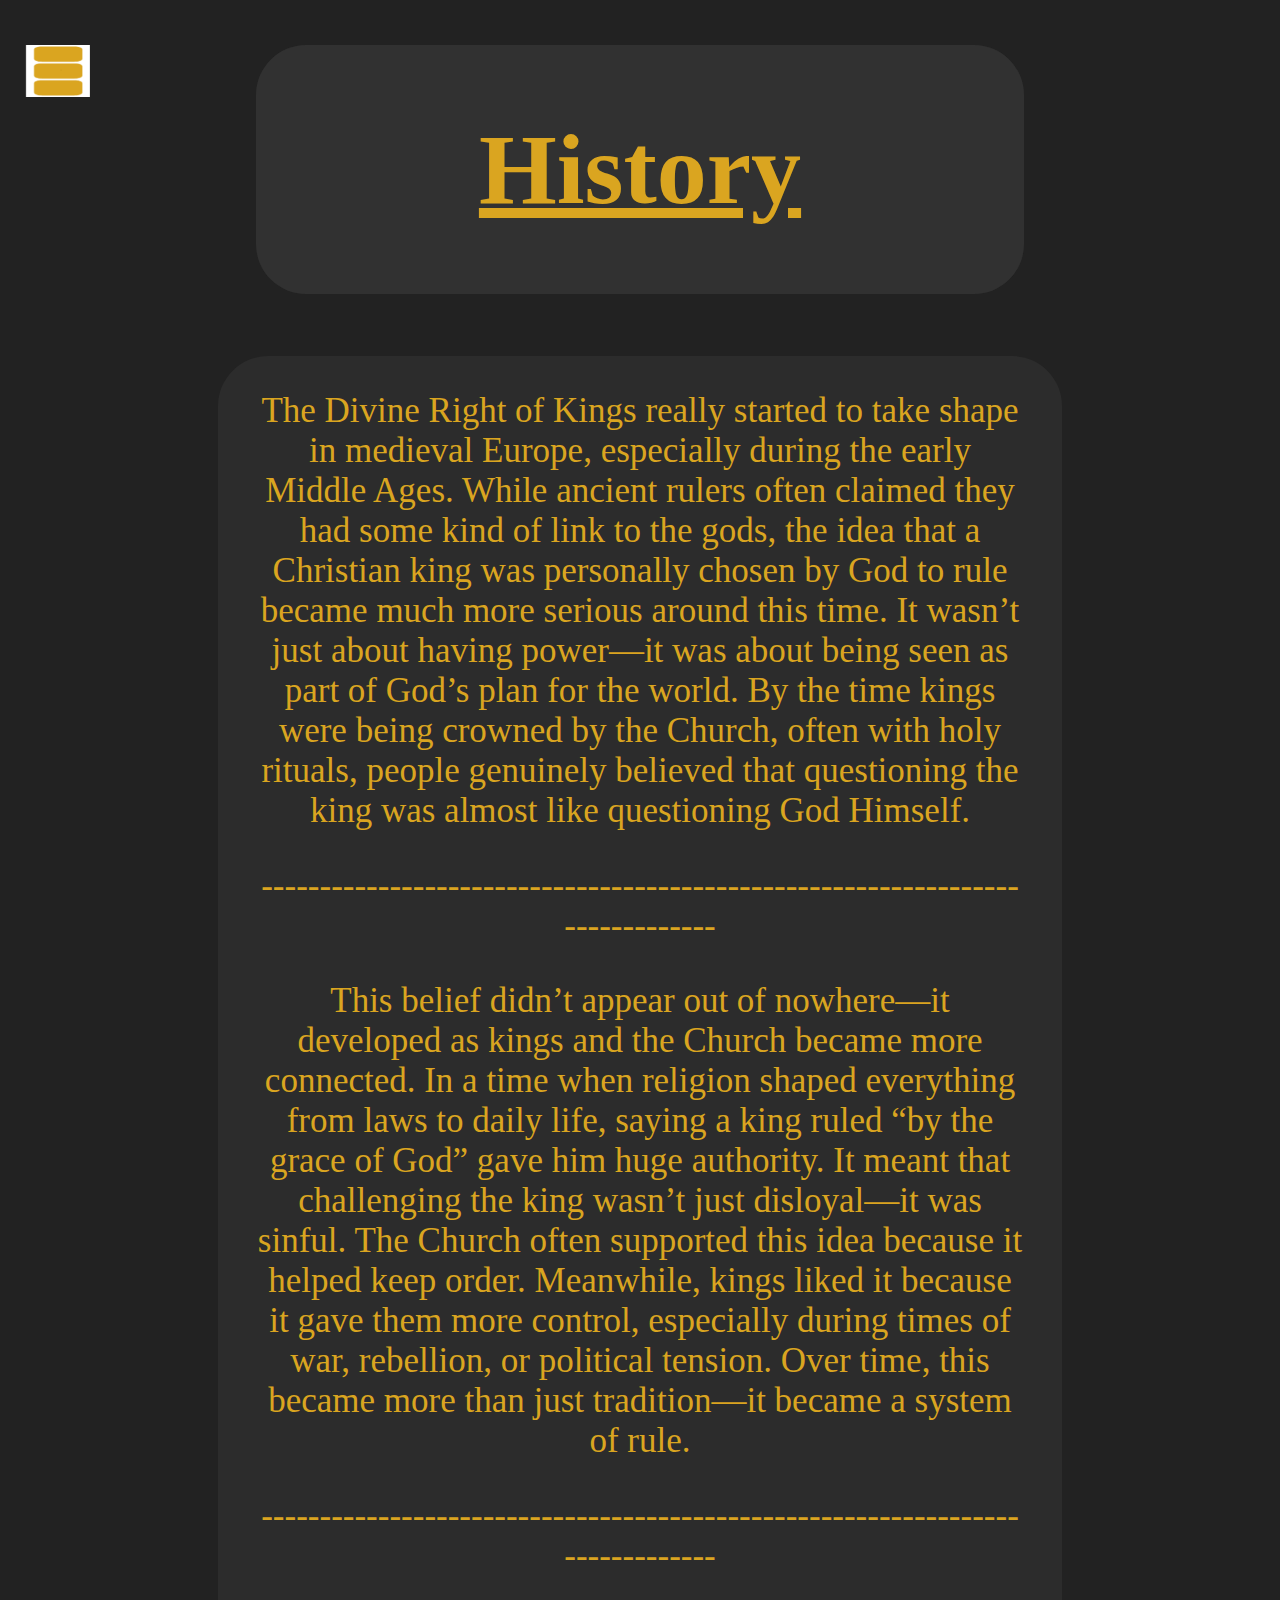
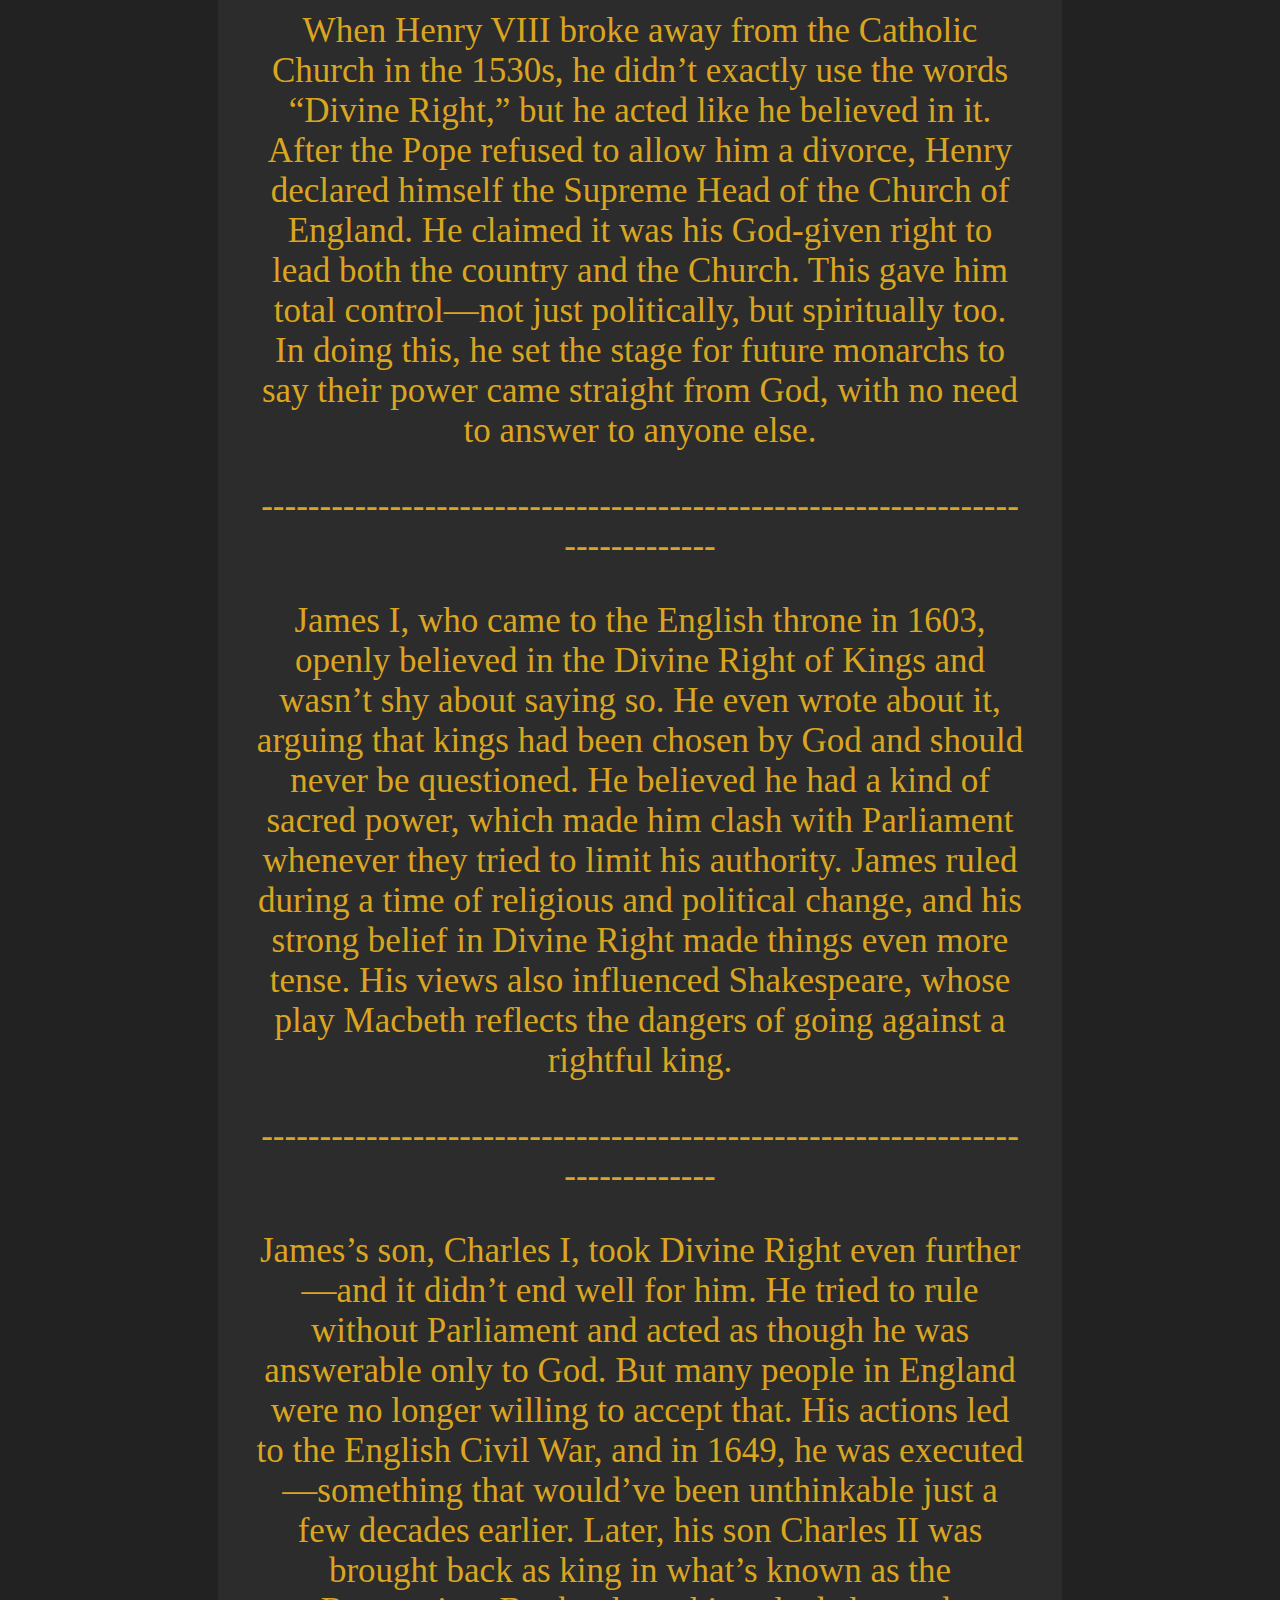
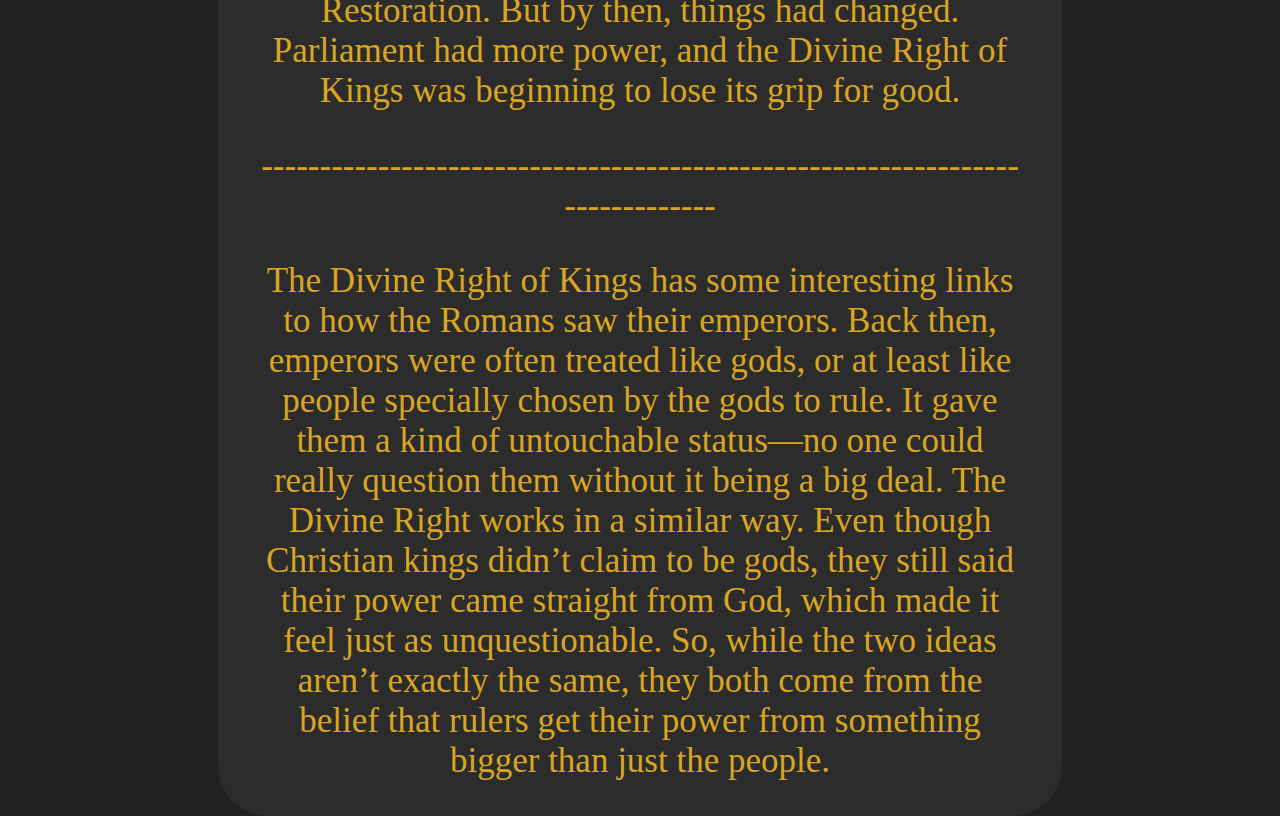
<file: history.html>
<!DOCTYPE html>
<html>
<head>
    <link rel="stylesheet" href="cutesy.css">
    <meta charset="UTF-8" />
    <title>title</title>
</head>
<body>
<img src="lines.png" class="lines" id="lines" onclick="nav()">
<div class="Text" id="Text">
    <div class="headingflex">
        <h1>History</h1>
    </div>
        <div class="subheadingflex text">
        <p>The Divine Right of Kings really started to take shape in medieval Europe, especially during the early Middle Ages. While ancient rulers often claimed they had some kind of link to the gods, the idea that a Christian king was personally chosen by God to rule became much more serious around this time. It wasn’t just about having power—it was about being seen as part of God’s plan for the world. By the time kings were being crowned by the Church, often with holy rituals, people genuinely believed that questioning the king was almost like questioning God Himself.</p>
        <p>------------------------------------------------------------------------------</p>
        <p>This belief didn’t appear out of nowhere—it developed as kings and the Church became more connected. In a time when religion shaped everything from laws to daily life, saying a king ruled “by the grace of God” gave him huge authority. It meant that challenging the king wasn’t just disloyal—it was sinful. The Church often supported this idea because it helped keep order. Meanwhile, kings liked it because it gave them more control, especially during times of war, rebellion, or political tension. Over time, this became more than just tradition—it became a system of rule.</p>
        <p>------------------------------------------------------------------------------</p>
        <p>When Henry VIII broke away from the Catholic Church in the 1530s, he didn’t exactly use the words “Divine Right,” but he acted like he believed in it. After the Pope refused to allow him a divorce, Henry declared himself the Supreme Head of the Church of England. He claimed it was his God-given right to lead both the country and the Church. This gave him total control—not just politically, but spiritually too. In doing this, he set the stage for future monarchs to say their power came straight from God, with no need to answer to anyone else.</p>
        <p>------------------------------------------------------------------------------</p>
        <p>James I, who came to the English throne in 1603, openly believed in the Divine Right of Kings and wasn’t shy about saying so. He even wrote about it, arguing that kings had been chosen by God and should never be questioned. He believed he had a kind of sacred power, which made him clash with Parliament whenever they tried to limit his authority. James ruled during a time of religious and political change, and his strong belief in Divine Right made things even more tense. His views also influenced Shakespeare, whose play Macbeth reflects the dangers of going against a rightful king.</p>
        <p>------------------------------------------------------------------------------</p>
        <p>James’s son, Charles I, took Divine Right even further—and it didn’t end well for him. He tried to rule without Parliament and acted as though he was answerable only to God. But many people in England were no longer willing to accept that. His actions led to the English Civil War, and in 1649, he was executed—something that would’ve been unthinkable just a few decades earlier. Later, his son Charles II was brought back as king in what’s known as the Restoration. But by then, things had changed. Parliament had more power, and the Divine Right of Kings was beginning to lose its grip for good.</p>
        <p>------------------------------------------------------------------------------</p>
        <p>The Divine Right of Kings has some interesting links to how the Romans saw their emperors. Back then, emperors were often treated like gods, or at least like people specially chosen by the gods to rule. It gave them a kind of untouchable status—no one could really question them without it being a big deal. The Divine Right works in a similar way. Even though Christian kings didn’t claim to be gods, they still said their power came straight from God, which made it feel just as unquestionable. So, while the two ideas aren’t exactly the same, they both come from the belief that rulers get their power from something bigger than just the people.</p>
    </div>
</div>
    <div id="nav">
        <a href="index.html">
            <div class="navD D1">
                Home
            </div>
            <br>
        </a>
        <a href="macbeth.html">
            <div class="navD D2">
                Macbeth
            </div>
            <br>
        </a>
        <a href="history.html ">
            <div class="navD D3 active">
                History
            </div>
            <br>
        </a>
        <a href="impact.html">
            <div class="navD D4">
                Impact
            </div>
            <br>
        </a>
        <a href="references.html">
            <div class="navD D5">
                References
            </div>
            <br>
        </a>
    </div>
<script src="index.js"></script>
</body>
</html>
</file>
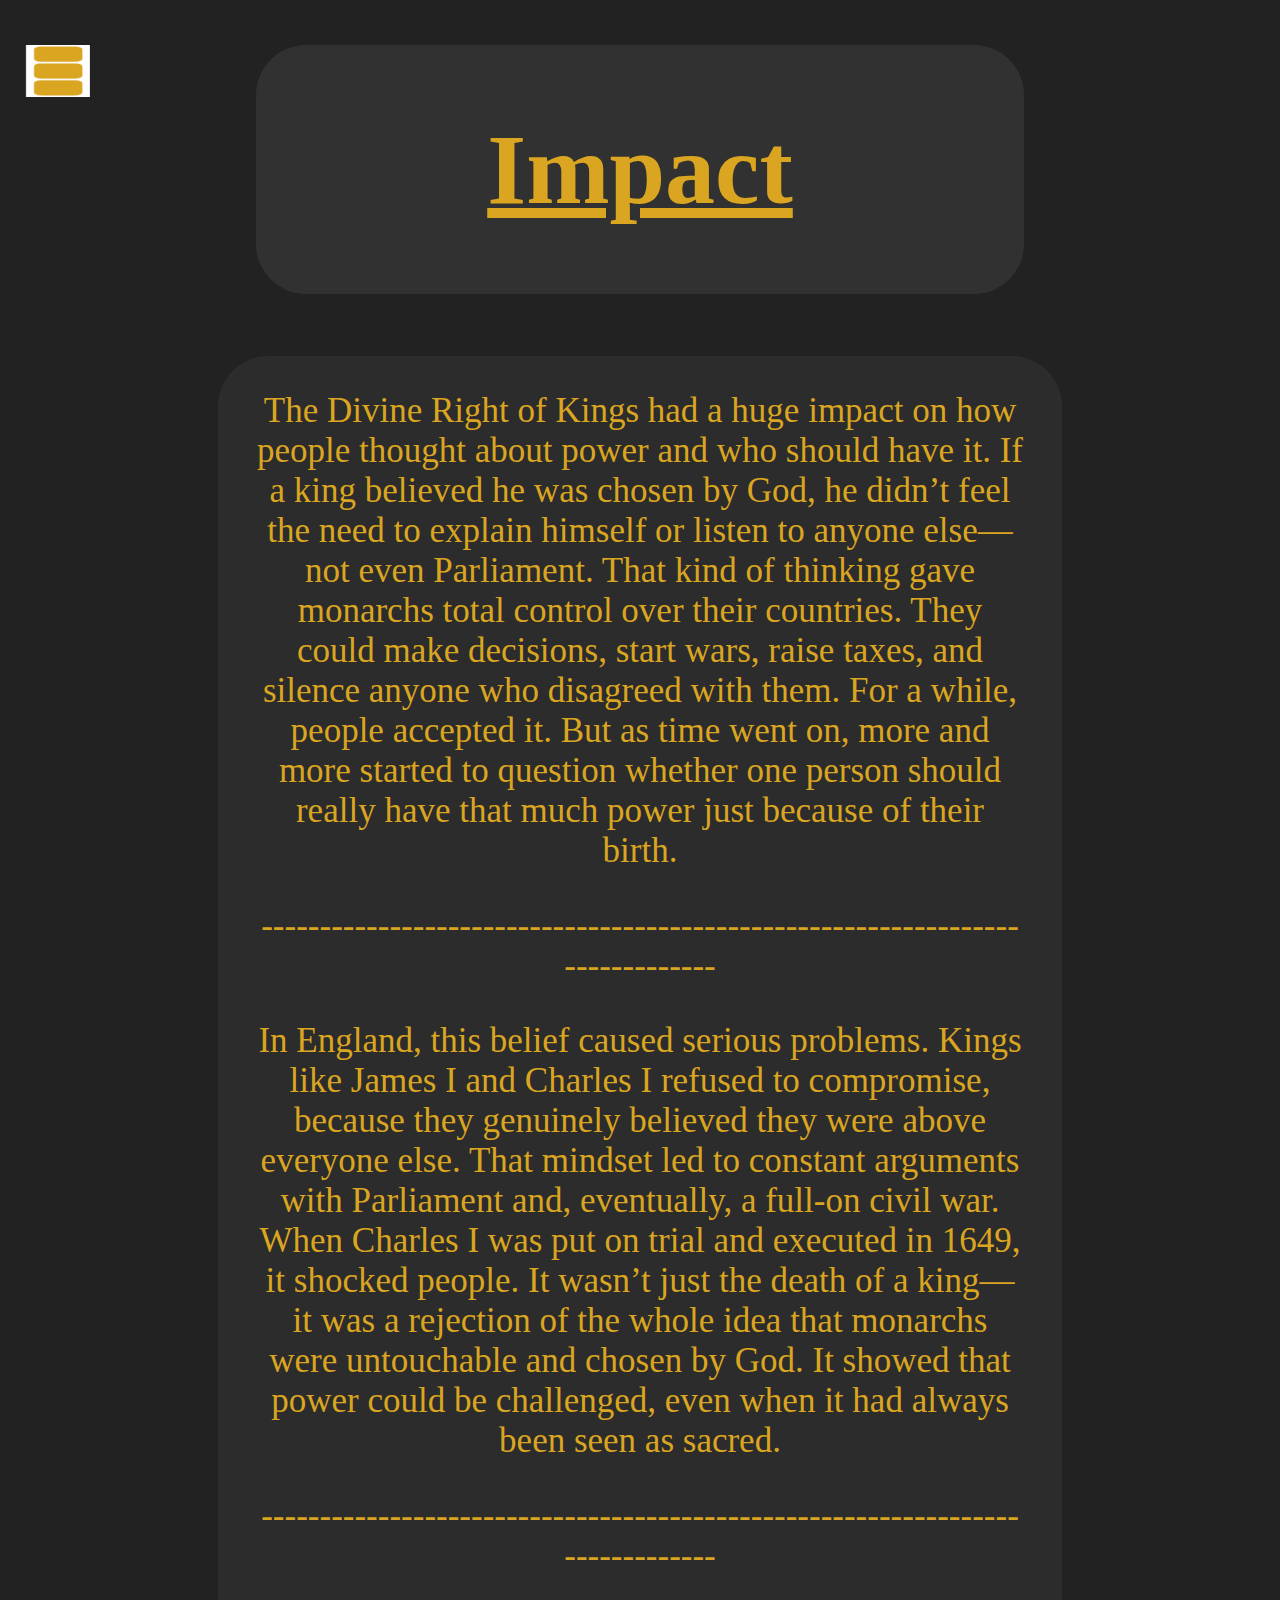
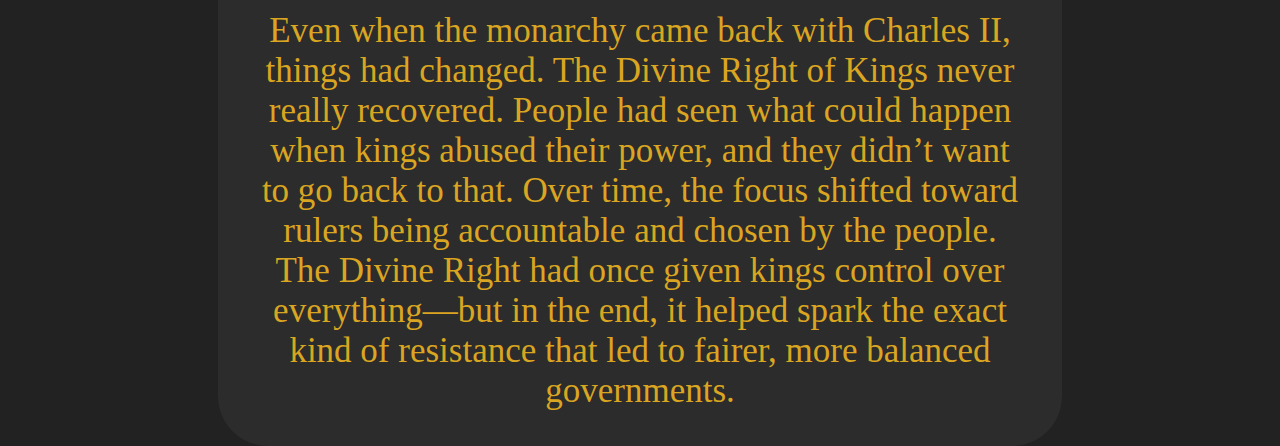
<file: impact.html>
<!DOCTYPE html>
<html>
<head>
    <link rel="stylesheet" href="cutesy.css">
    <meta charset="UTF-8" />
    <title>Impact</title>
</head>
<body>
<img src="lines.png" class="lines" id="lines" onclick="nav()">
<div class="Text" id="Text">
    <div class="headingflex">
        <h1>Impact</h1>
    </div>
    <div class="subheadingflex text">
        <p>The Divine Right of Kings had a huge impact on how people thought about power and who should have it. If a king believed he was chosen by God, he didn’t feel the need to explain himself or listen to anyone else—not even Parliament. That kind of thinking gave monarchs total control over their countries. They could make decisions, start wars, raise taxes, and silence anyone who disagreed with them. For a while, people accepted it. But as time went on, more and more started to question whether one person should really have that much power just because of their birth.</p>
        <p>------------------------------------------------------------------------------</p>
        <p>In England, this belief caused serious problems. Kings like James I and Charles I refused to compromise, because they genuinely believed they were above everyone else. That mindset led to constant arguments with Parliament and, eventually, a full-on civil war. When Charles I was put on trial and executed in 1649, it shocked people. It wasn’t just the death of a king—it was a rejection of the whole idea that monarchs were untouchable and chosen by God. It showed that power could be challenged, even when it had always been seen as sacred.</p>
        <p>------------------------------------------------------------------------------</p>
        <p>Even when the monarchy came back with Charles II, things had changed. The Divine Right of Kings never really recovered. People had seen what could happen when kings abused their power, and they didn’t want to go back to that. Over time, the focus shifted toward rulers being accountable and chosen by the people. The Divine Right had once given kings control over everything—but in the end, it helped spark the exact kind of resistance that led to fairer, more balanced governments.</p>
    </div>
</div>
    <div id="nav">
        <a href="index.html">
            <div class="navD D1">
                Home
            </div>
            <br>
        </a>
        <a href="macbeth.html">
            <div class="navD D2">
                Macbeth
            </div>
            <br>
        </a>
        <a href="history.html ">
            <div class="navD D3">
                History
            </div>
            <br>
        </a>
        <a href="impact.html">
            <div class="navD D4 active">
                Impact
            </div>
            <br>
        </a>
        <a href="references.html">
            <div class="navD D5">
                References
            </div>
            <br>
        </a>
    </div>
<script src="index.js"></script>
</body>
</html>
</file>
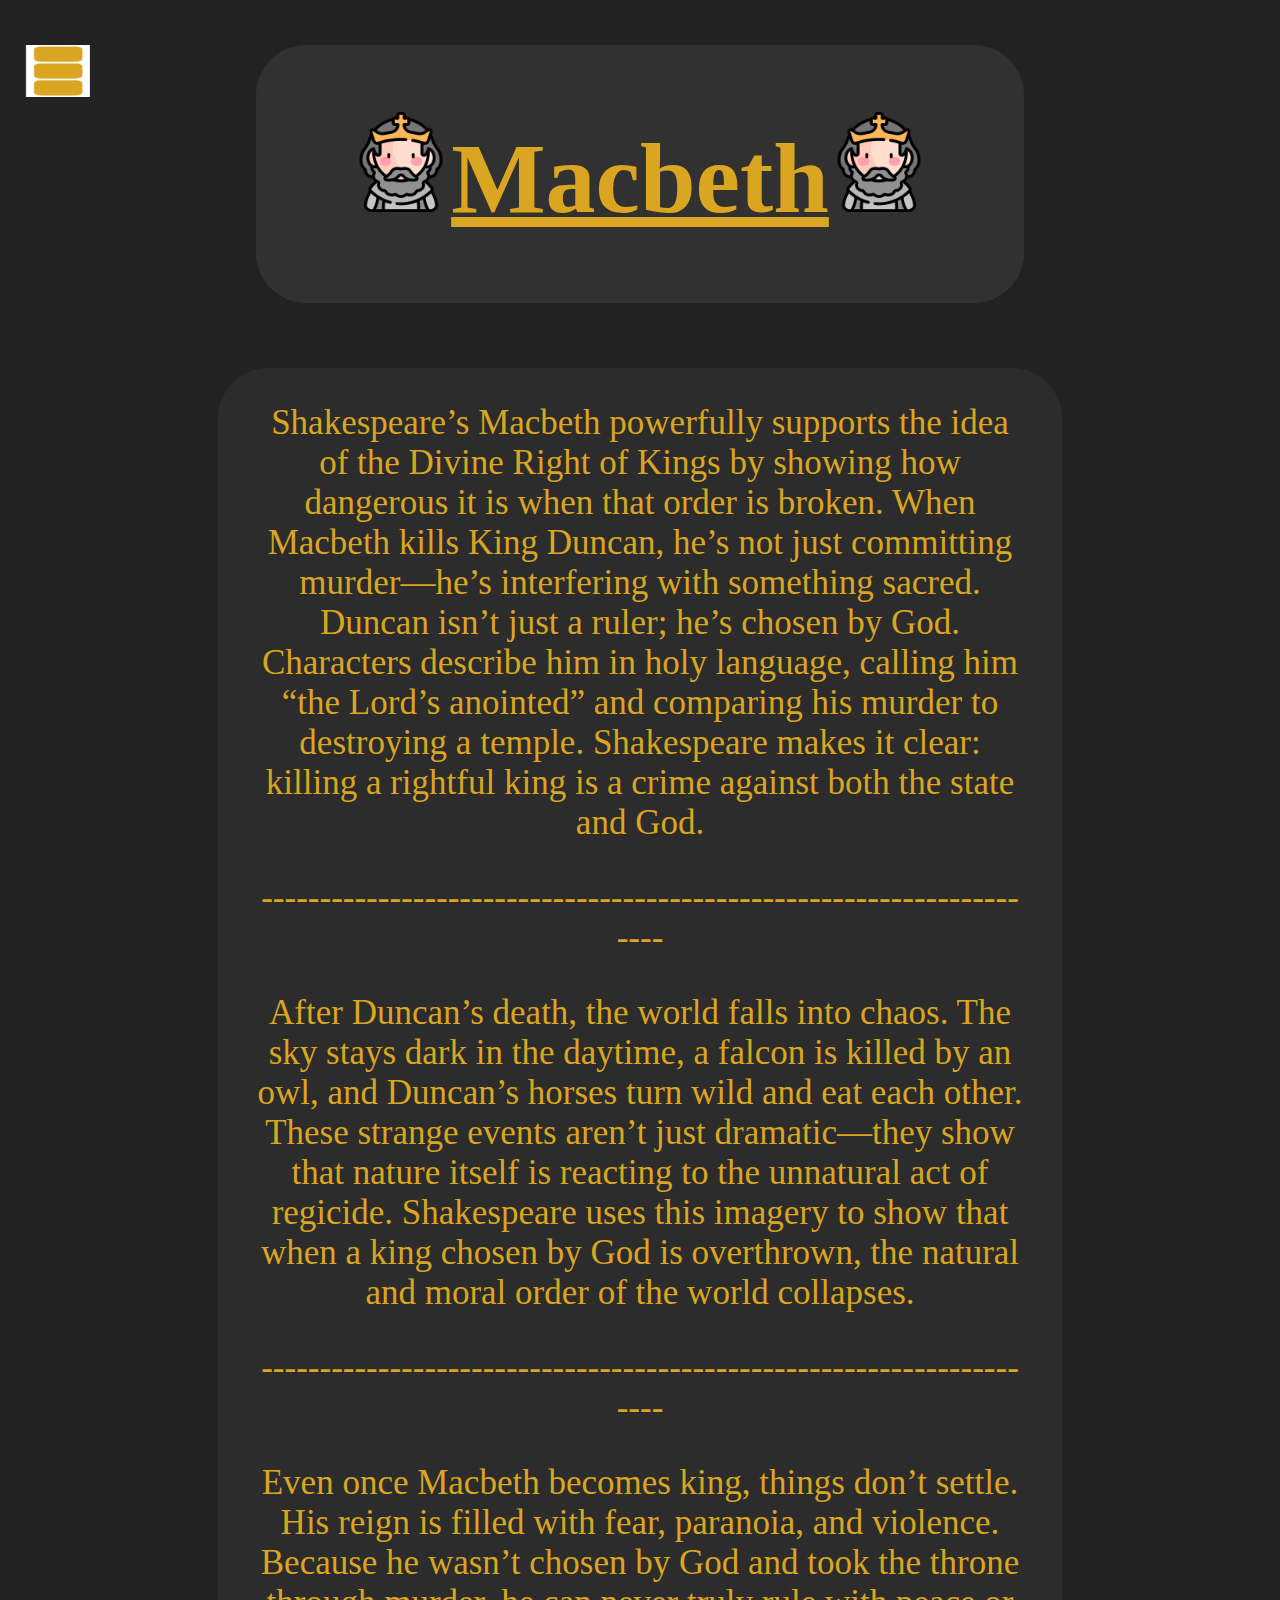
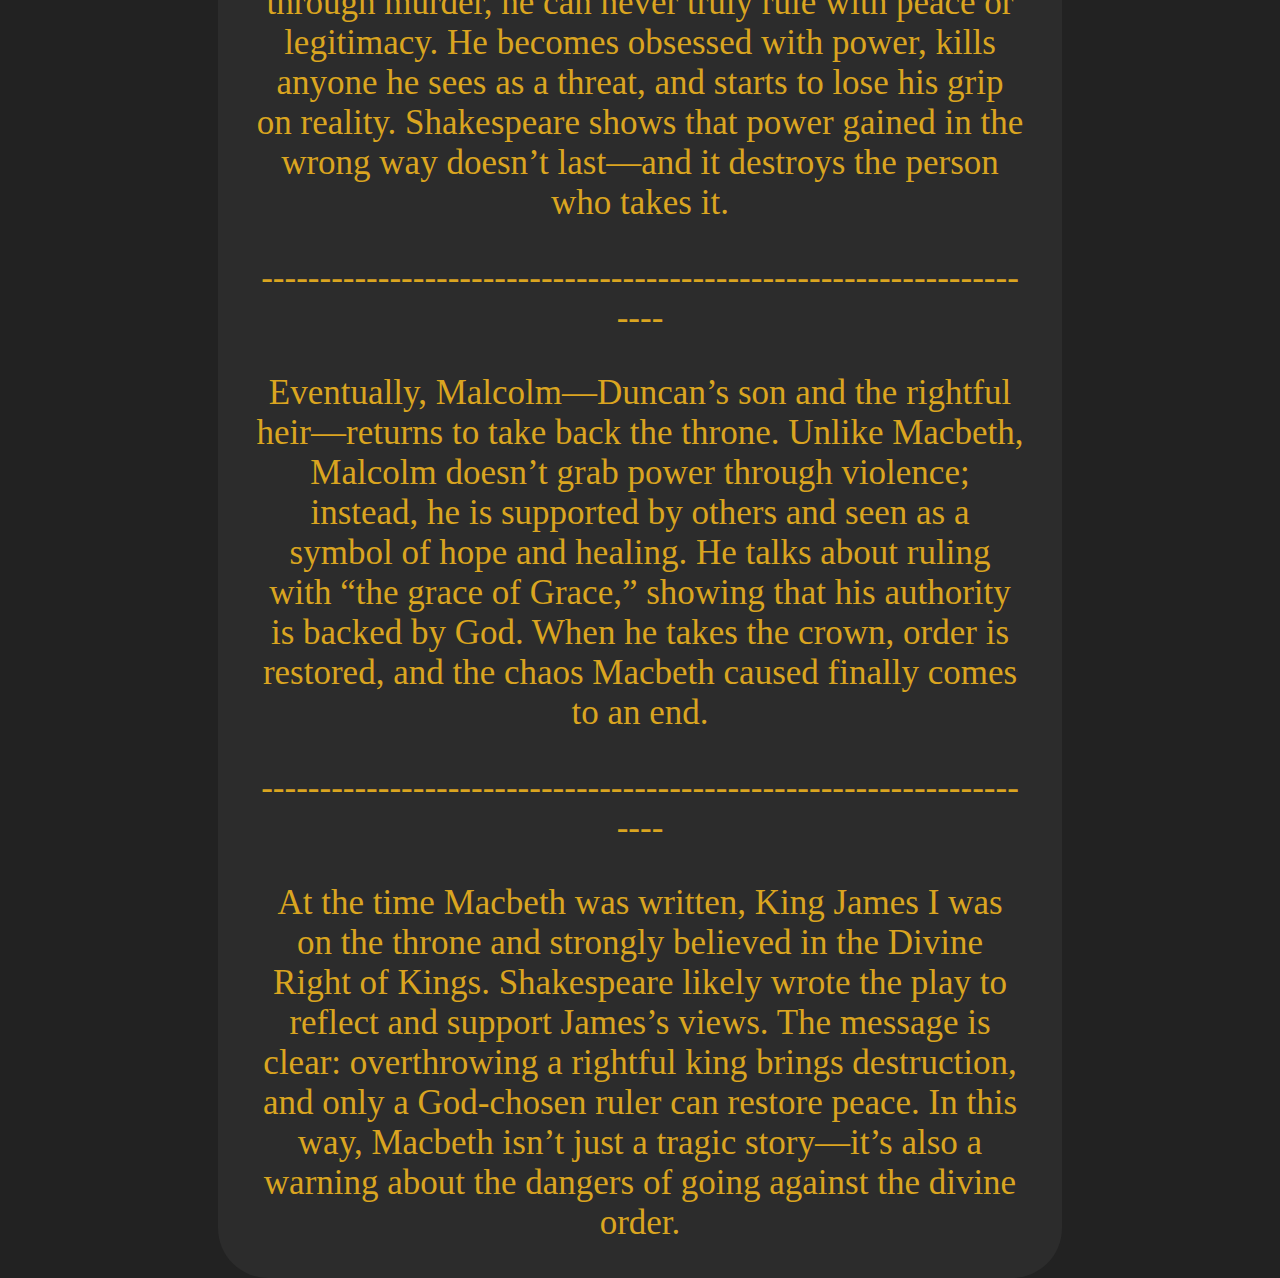
<file: macbeth.html>
<!DOCTYPE html>
<html>
<head>
    <link rel="stylesheet" href="cutesy.css">
    <meta charset="UTF-8" />
    <title>title</title>
</head>
<body>
    <img src="lines.png" class="lines" id="lines" onclick="nav()">
    <div class="Text" id="Text">
        <div class="headingflex">
            <h1><img class="macbeth" src="macbeth.png">Macbeth<img class="macbeth" src="macbeth.png"></h1>
        </div>
        <div class="subheadingflex">
            <p>Shakespeare’s Macbeth powerfully supports the idea of the Divine Right of Kings by showing how dangerous it is when that order is broken. When Macbeth kills King Duncan, he’s not just committing murder—he’s interfering with something sacred. Duncan isn’t just a ruler; he’s chosen by God. Characters describe him in holy language, calling him “the Lord’s anointed” and comparing his murder to destroying a temple. Shakespeare makes it clear: killing a rightful king is a crime against both the state and God.</p>
            <p>---------------------------------------------------------------------</p>
            <p>After Duncan’s death, the world falls into chaos. The sky stays dark in the daytime, a falcon is killed by an owl, and Duncan’s horses turn wild and eat each other. These strange events aren’t just dramatic—they show that nature itself is reacting to the unnatural act of regicide. Shakespeare uses this imagery to show that when a king chosen by God is overthrown, the natural and moral order of the world collapses.</p>
            <p>---------------------------------------------------------------------</p>
            <p>Even once Macbeth becomes king, things don’t settle. His reign is filled with fear, paranoia, and violence. Because he wasn’t chosen by God and took the throne through murder, he can never truly rule with peace or legitimacy. He becomes obsessed with power, kills anyone he sees as a threat, and starts to lose his grip on reality. Shakespeare shows that power gained in the wrong way doesn’t last—and it destroys the person who takes it.</p>
            <p>---------------------------------------------------------------------</p>
            <p>Eventually, Malcolm—Duncan’s son and the rightful heir—returns to take back the throne. Unlike Macbeth, Malcolm doesn’t grab power through violence; instead, he is supported by others and seen as a symbol of hope and healing. He talks about ruling with “the grace of Grace,” showing that his authority is backed by God. When he takes the crown, order is restored, and the chaos Macbeth caused finally comes to an end.</p>
            <p>---------------------------------------------------------------------</p>
            <p>At the time Macbeth was written, King James I was on the throne and strongly believed in the Divine Right of Kings. Shakespeare likely wrote the play to reflect and support James’s views. The message is clear: overthrowing a rightful king brings destruction, and only a God-chosen ruler can restore peace. In this way, Macbeth isn’t just a tragic story—it’s also a warning about the dangers of going against the divine order.</p>
        </div>
    </div>
    <div id="nav"> 
        <a href="index.html">
            <div class="navD D1 ">
                Home
            </div>
            <br>
        </a>
        <a href="macbeth.html">
            <div class="navD D2 active">
                Macbeth
            </div>
            <br>
        </a>
        <a href="history.html ">
            <div class="navD D3">
                History
            </div>
            <br>
        </a>
        <a href="impact.html">
            <div class="navD D4">
                Impact
            </div>
            <br>
        </a>
        <a href="references.html">
            <div class="navD D5">
                References
            </div>
            <br>
        </a>
    </div>
<script src="index.js"></script>
</body>
</html>
</file>
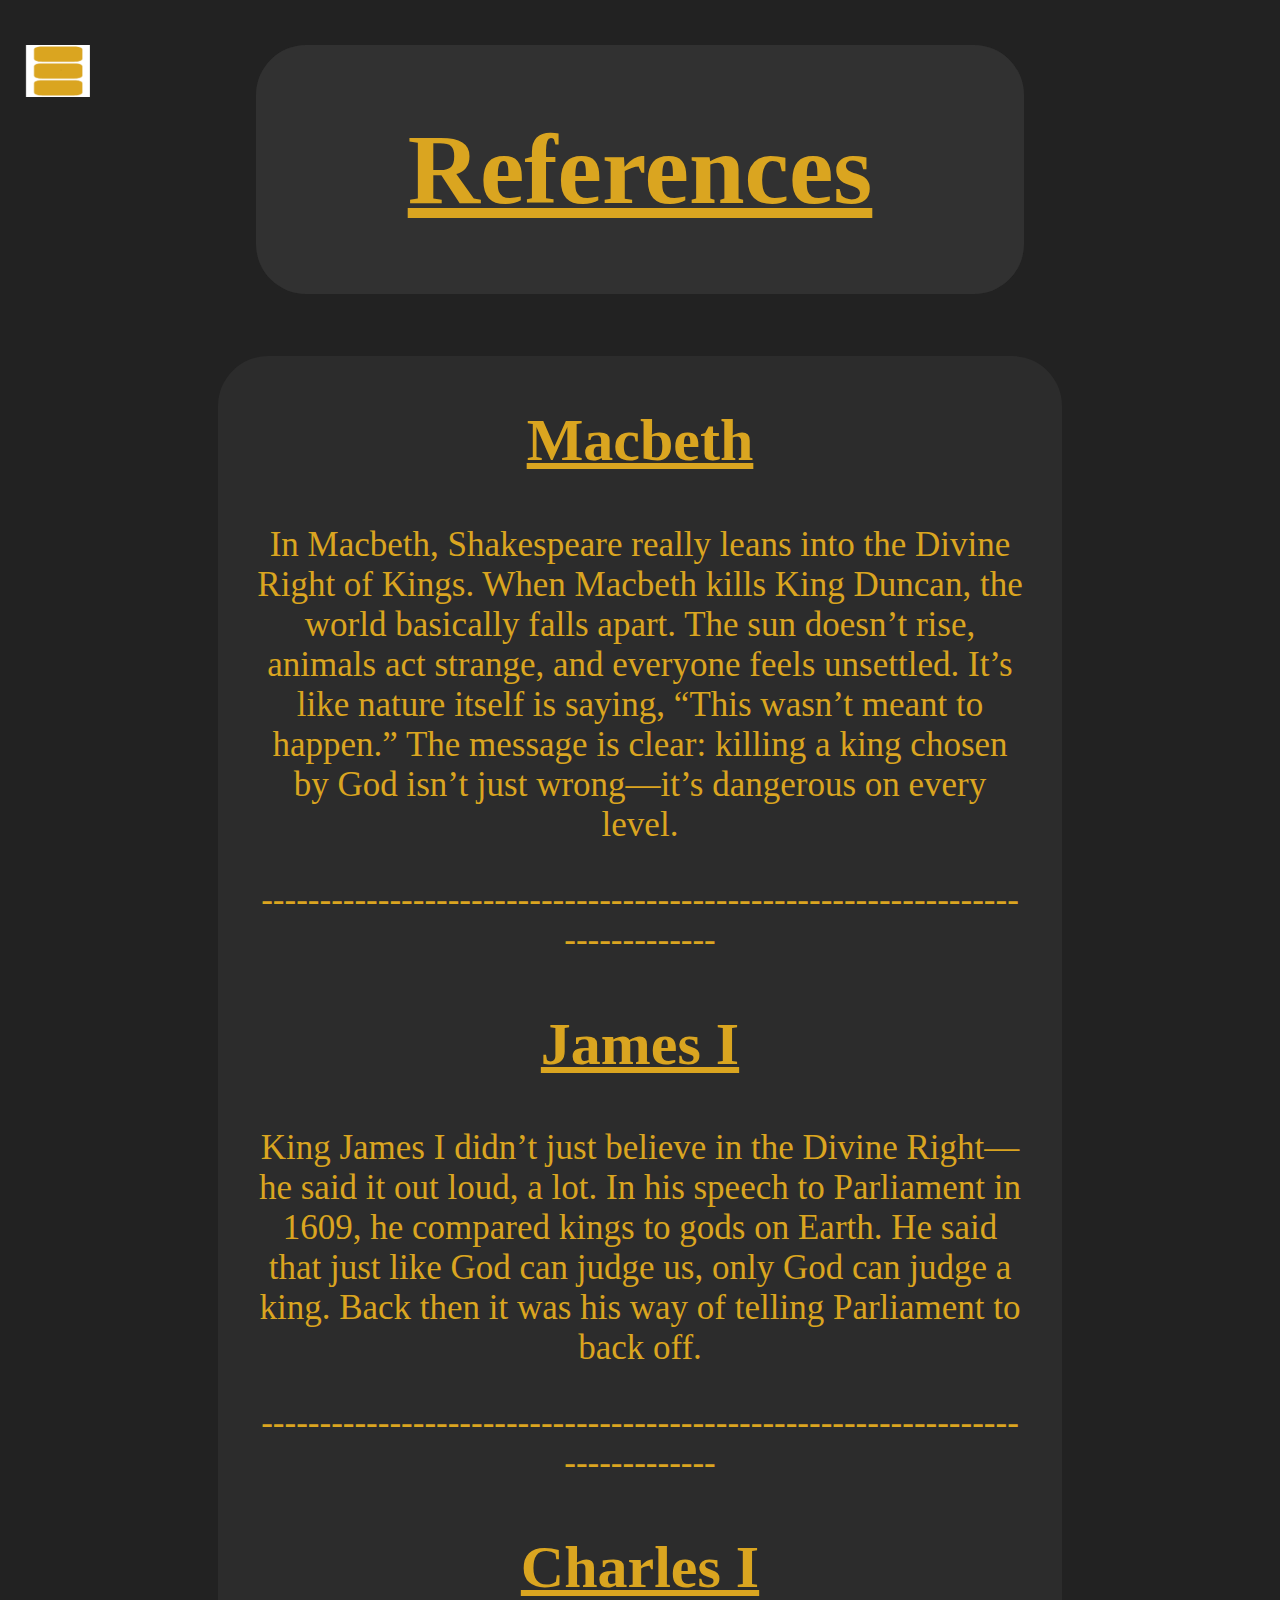
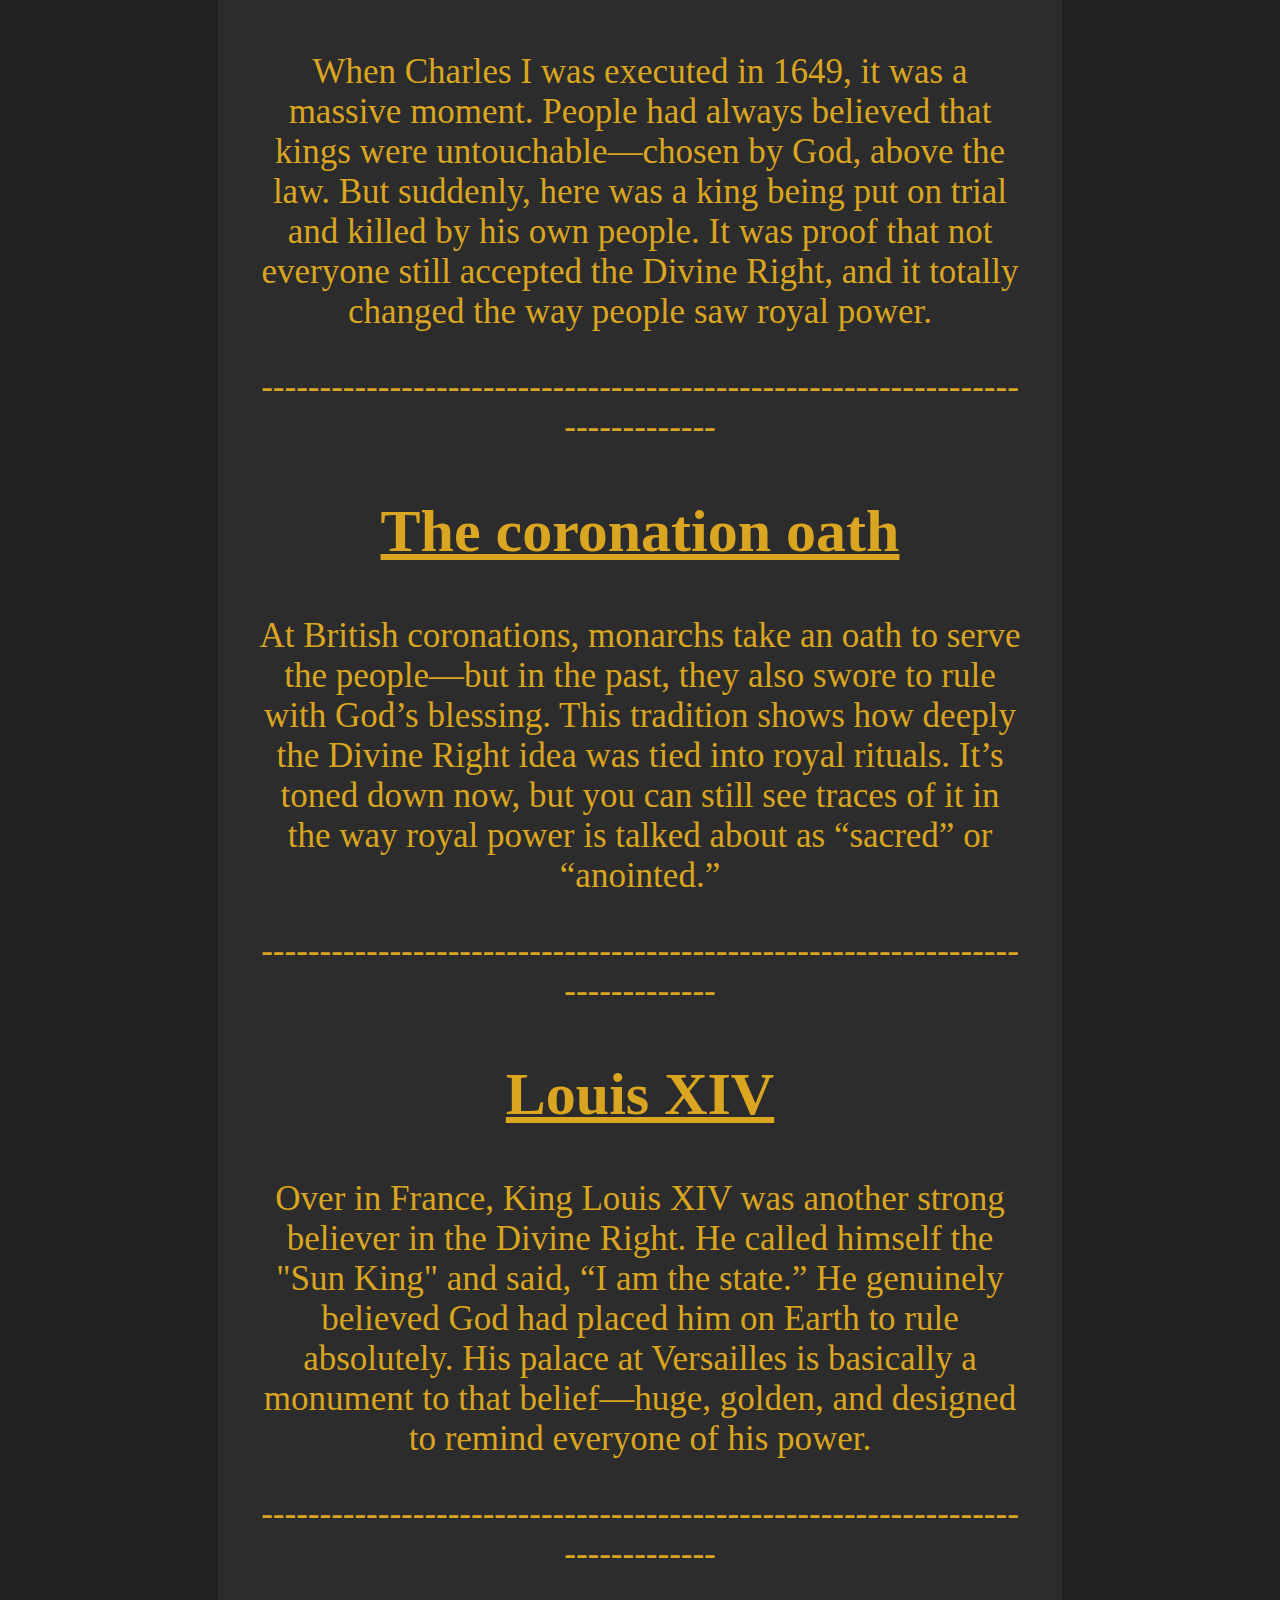
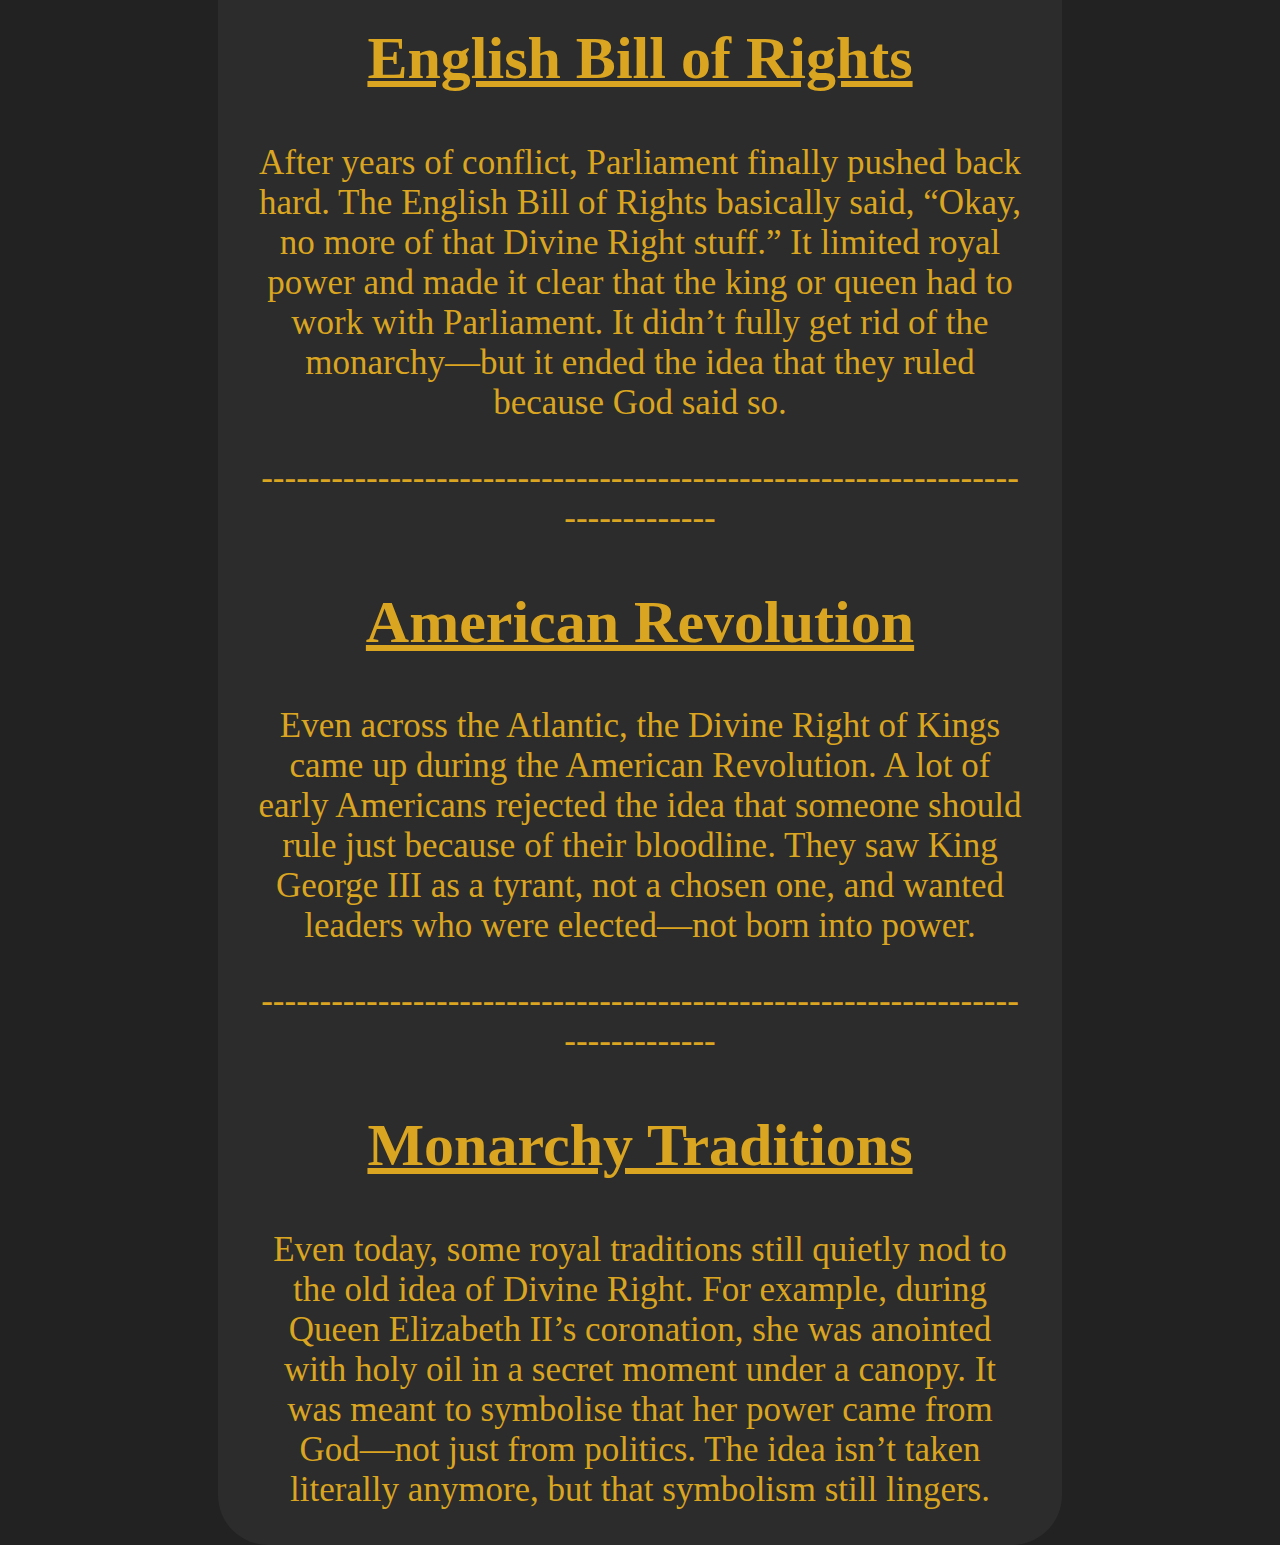
<file: references.html>
<!DOCTYPE html>
<html>
<head>
    <link rel="stylesheet" href="cutesy.css">
    <meta charset="UTF-8" />
    <title>title</title>
</head>
<body>
<img src="lines.png" class="lines" id="lines" onclick="nav()">
<div class="Text" id="Text">
    <div class="headingflex">
        <h1>References</h1>
    </div>
    <div class="subheadingflex">
        <h2>Macbeth</h2>
        <p>In Macbeth, Shakespeare really leans into the Divine Right of Kings. When Macbeth kills King Duncan, the world basically falls apart. The sun doesn’t rise, animals act strange, and everyone feels unsettled. It’s like nature itself is saying, “This wasn’t meant to happen.” The message is clear: killing a king chosen by God isn’t just wrong—it’s dangerous on every level.</p>
        <p>------------------------------------------------------------------------------</p>
        <h2>James I</h2>
        <p>King James I didn’t just believe in the Divine Right—he said it out loud, a lot. In his speech to Parliament in 1609, he compared kings to gods on Earth. He said that just like God can judge us, only God can judge a king. Back then it was his way of telling Parliament to back off.</p>
        <p>------------------------------------------------------------------------------</p>
        <h2>Charles I</h2>
        <p>When Charles I was executed in 1649, it was a massive moment. People had always believed that kings were untouchable—chosen by God, above the law. But suddenly, here was a king being put on trial and killed by his own people. It was proof that not everyone still accepted the Divine Right, and it totally changed the way people saw royal power.</p>
        <p>------------------------------------------------------------------------------</p>
        <h2>The coronation oath</h2>
        <p>At British coronations, monarchs take an oath to serve the people—but in the past, they also swore to rule with God’s blessing. This tradition shows how deeply the Divine Right idea was tied into royal rituals. It’s toned down now, but you can still see traces of it in the way royal power is talked about as “sacred” or “anointed.”</p>
        <p>------------------------------------------------------------------------------</p>
        <h2>Louis XIV</h2>
        <p>Over in France, King Louis XIV was another strong believer in the Divine Right. He called himself the "Sun King" and said, “I am the state.” He genuinely believed God had placed him on Earth to rule absolutely. His palace at Versailles is basically a monument to that belief—huge, golden, and designed to remind everyone of his power.</p>
        <p>------------------------------------------------------------------------------</p>
        <h2>English Bill of Rights</h2>
        <p>After years of conflict, Parliament finally pushed back hard. The English Bill of Rights basically said, “Okay, no more of that Divine Right stuff.” It limited royal power and made it clear that the king or queen had to work with Parliament. It didn’t fully get rid of the monarchy—but it ended the idea that they ruled because God said so.</p>
        <p>------------------------------------------------------------------------------</p>
        <h2>American Revolution</h2>
        <p>Even across the Atlantic, the Divine Right of Kings came up during the American Revolution. A lot of early Americans rejected the idea that someone should rule just because of their bloodline. They saw King George III as a tyrant, not a chosen one, and wanted leaders who were elected—not born into power.</p>
        <p>------------------------------------------------------------------------------</p>
        <h2>Monarchy Traditions</h2>
        <p>Even today, some royal traditions still quietly nod to the old idea of Divine Right. For example, during Queen Elizabeth II’s coronation, she was anointed with holy oil in a secret moment under a canopy. It was meant to symbolise that her power came from God—not just from politics. The idea isn’t taken literally anymore, but that symbolism still lingers.</p>
    </div>
</div>
    <div id="nav">
        <a href="index.html">
            <div class="navD D1">
                Home
            </div>
            <br>
        </a>
        <a href="macbeth.html">
            <div class="navD D2">
                Macbeth
            </div>
            <br>
        </a>
        <a href="history.html ">
            <div class="navD D3">
                History
            </div>
            <br>
        </a>
        <a href="impact.html">
            <div class="navD D4">
                Impact
            </div>
            <br>
        </a>
        <a href="impact.html">
            <div class="navD D5 active">
                References
            </div>
            <br>
        </a>
    </div>
<script src="index.js"></script>
</body>
</html>
</file>
<file: cutesy.css>
body
{
  background-color: #222;
  overflow-y: scroll;
  overflow-x: hidden;
  font-family:'Times New Roman', Times, serif;
  color: #daa520;
  text-align: center;
}


h1 {
  text-decoration: underline #daa520;
  font-size: 100px;
}

h2 {
  text-decoration: underline #daa520;
  font-size: 60px;
}

.macbeth {
max-width: 100px;
}

p {
  font-size: 35px;
}

.headingflex {
  display: flex;
  justify-content: center;
  height: fit-content;
  background-color: rgba(54, 54, 54, 0.5);
  border-radius: 50px;
}
.Text {
  position: absolute;
  width: 60%;
  left:20%;
  background-color: #2c2c2c;
  height: 90%;
  top: 5%;
  border-radius: 50px;
  overflow: show;
  height: fit-content;
}
.text {
  height: 95vh;
}
.subheadingflex {
  left: -5%;
  width: 100%;
  padding-left: 5%;
  padding-right: 5%;
  position: absolute;
  overflow: auto;
  height:fit-content;
  border-radius: 50px;
  background-color: rgba(54, 54, 54, 0.5);
  top: 125%;
}
.lines {
  position: fixed;
  width: 5%;
  left:2%;
  top: 5%;
}
.rotate {
  animation: rotate 0.3s forwards;
}
@keyframes rotate {
  from { transform: rotate(0deg); }
  to { transform: rotate(90deg); }
}
.rotate2 {
  animation: rotate2 0.3s forwards;
}
@keyframes rotate2 {
  from { transform: rotate(90deg); }
  to { transform: rotate(0deg); }
}
.lines:hover {
  cursor: pointer;
}

#nav {
  position: fixed;
  top: 0;
  left: 0;
  width: 25%;
  height: 100%;
  background-color: #2c2c2c;
  display: flex;
  flex-direction: column;
  align-items: center;
  justify-content: center;
  z-index: -1;
  display: none;
  border-right: 1px solid #daa520;
}
#nav a {
  color: #daa520;
  text-decoration: none;
  font-size: 30px;
  margin: 10px 0;
}
.navD {
  left: 50%;
  transform: translateX(-50%);
  position: absolute;
  height: 16%;
  border-top: 1px solid #daa520;
  width: 100%;
  justify-content: center;
  line-height: 5;

}
.navD:hover {
  background-color: #003030
}
.active {
  background-color: #2c2c00 !important;
}
.D1 {top: 20%;}
.D2 {top: 36%;}
.D3 {top: 52%;}
.D4 {top: 68%;}
.D5 {top: 84%;}

.Drokimg {
  width: 50%;
}
</file>
